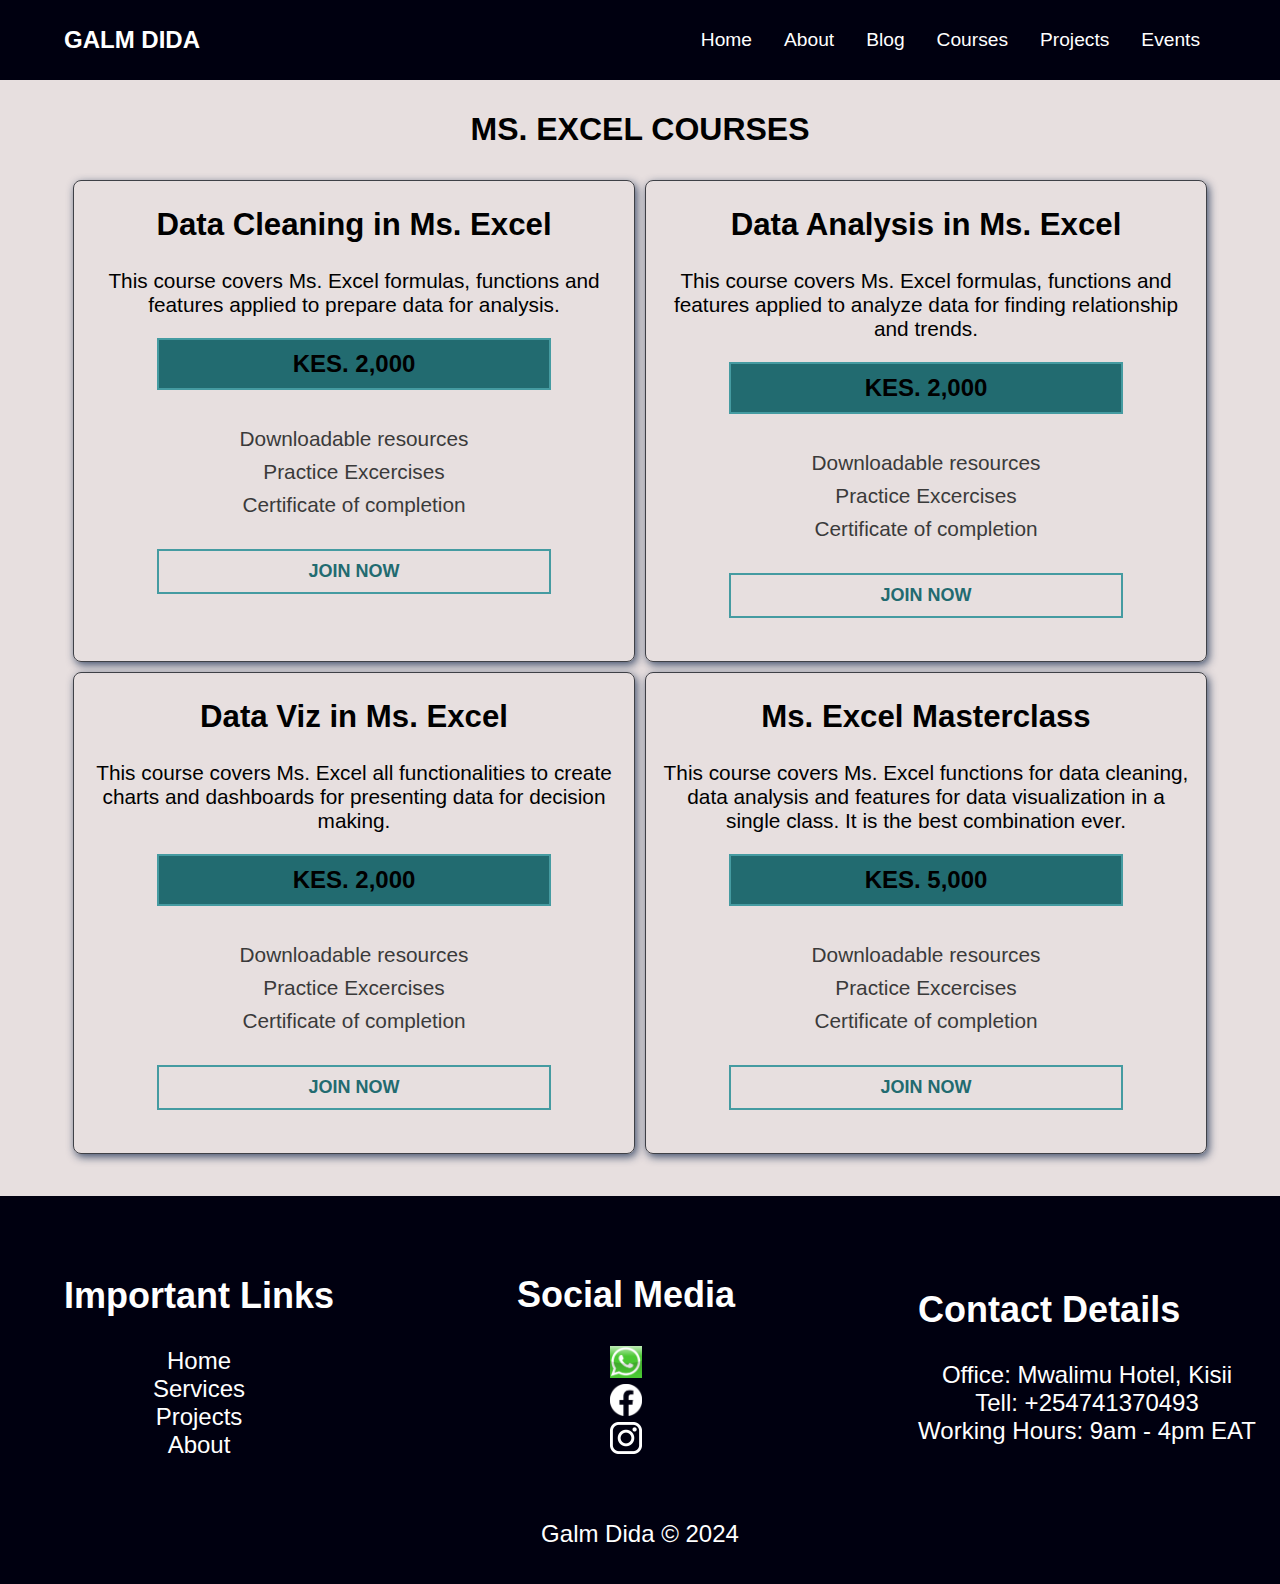
<file: courses.html>
<!DOCTYPE html>
<html lang="en">

<head>
    <meta charset="UTF-8">
    <meta name="viewport" content="width=device-width, initial-scale=1.0">
    <title>Galm Dida</title>
    <link rel="stylesheet" href="shared.css">
    <!-- <link rel="stylesheet" href="style.css"> -->
    <link rel="stylesheet" href="courses.css">
</head>

<body>
    <header id="main-header">
        <a href="index.html" id="logo">Galm Dida</a>
        <nav>
            <ul>
                <li>
                    <a href="index.html">Home</a>
                </li>
                <li>
                    <a href="about.html">About</a>
                </li>
                <li>
                    <a href="blog.html">Blog</a>
                </li>
                <li>
                    <a href="courses.html">Courses</a>
                </li>
                <li>
                    <a href="projects.html">Projects</a>
                </li>
                <li>
                    <a href="events.html">Events</a>
                </li>
            </ul>
        </nav>
        <a href="#side-drawer" class="menu-btn">
            <span></span>
            <span></span>
            <span></span>
        </a>
    </header>


    <aside id="side-drawer">
        <header>
            <a href="#" class="menu-btn">
                <span></span>
                <span></span>
                <span></span>
            </a>
        </header>
        <nav>
            <ul>
                <li>
                    <a href="index.html">Home</a>
                </li>
                <li>
                    <a href="about.html">About</a>
                </li>
                <li>
                    <a href="blog.html">Blog</a>
                </li>
                <li>
                    <a href="courses.html">Courses</a>
                </li>
                <li>
                    <a href="projects.html">Projects</a>
                </li>
                <li>
                    <a href="events.html">Events</a>
                </li>
            </ul>
        </nav>
    </aside>


    <main>
        <h1>
            MS. EXCEL COURSES
        </h1>

        <section id="highlight">
            <ul>
                <li class="highlight">
                    <div class="card-container">
                        <h2>
                            Data Cleaning in Ms. Excel
                        </h2>
                        <p class="course-info">
                            This course covers Ms. Excel formulas, functions and features applied to prepare data for
                            analysis.
                        </p>
                        <p class="price-info">
                            Kes. 2,000
                        </p>
                        <div class="sub-details">
                            <div class="sub-features">
                                <div class="icon">
                                    <svg class="w-6 h-6" fill="none" stroke="currentColor" viewBox="0 0 24 24"
                                        xmlns="http://www.w3.org/2000/svg">
                                        <path stroke-linecap="round" stroke-linejoin="round" stroke-width="2"
                                            d="M9 12l2 2 4-4m6 2a9 9 0 11-18 0 9 9 0 0118 0z"></path>
                                    </svg>
                                </div>
                                <p class="sub-feature-text">Downloadable resources</p>
                            </div>
                        </div>

                        <div class="sub-details">
                            <div class="sub-features">
                                <div class="icon">
                                    <svg class="w-6 h-6" fill="none" stroke="currentColor" viewBox="0 0 24 24"
                                        xmlns="http://www.w3.org/2000/svg">
                                        <path stroke-linecap="round" stroke-linejoin="round" stroke-width="2"
                                            d="M9 12l2 2 4-4m6 2a9 9 0 11-18 0 9 9 0 0118 0z"></path>
                                    </svg>
                                </div>
                                <p class="sub-feature-text">Practice Excercises</p>
                            </div>
                        </div>

                        <div class="sub-details">
                            <div class="sub-features">
                                <div class="icon">
                                    <svg class="w-6 h-6" fill="none" stroke="currentColor" viewBox="0 0 24 24"
                                        xmlns="http://www.w3.org/2000/svg">
                                        <path stroke-linecap="round" stroke-linejoin="round" stroke-width="2"
                                            d="M9 12l2 2 4-4m6 2a9 9 0 11-18 0 9 9 0 0118 0z"></path>
                                    </svg>
                                </div>
                                <p class="sub-feature-text">Certificate of completion</p>
                            </div>
                        </div>

                        <div class="button-container">
                            <a class="button" href="">Join now</a>
                        </div>

                    </div>
                </li>

                <li class="highlight">
                    <div class="card-container">
                        <h2>
                            Data Analysis in Ms. Excel
                        </h2>
                        <p class="course-info">
                            This course covers Ms. Excel formulas, functions and features applied to analyze data for
                            finding relationship and trends.
                        </p>
                        <p class="price-info">
                            Kes. 2,000
                        </p>
                        <div class="sub-details">
                            <div class="sub-features">
                                <div class="icon">
                                    <svg class="w-6 h-6" fill="none" stroke="currentColor" viewBox="0 0 24 24"
                                        xmlns="http://www.w3.org/2000/svg">
                                        <path stroke-linecap="round" stroke-linejoin="round" stroke-width="2"
                                            d="M9 12l2 2 4-4m6 2a9 9 0 11-18 0 9 9 0 0118 0z"></path>
                                    </svg>
                                </div>
                                <p class="sub-feature-text">Downloadable resources</p>
                            </div>
                        </div>

                        <div class="sub-details">
                            <div class="sub-features">
                                <div class="icon">
                                    <svg class="w-6 h-6" fill="none" stroke="currentColor" viewBox="0 0 24 24"
                                        xmlns="http://www.w3.org/2000/svg">
                                        <path stroke-linecap="round" stroke-linejoin="round" stroke-width="2"
                                            d="M9 12l2 2 4-4m6 2a9 9 0 11-18 0 9 9 0 0118 0z"></path>
                                    </svg>
                                </div>
                                <p class="sub-feature-text">Practice Excercises</p>
                            </div>
                        </div>

                        <div class="sub-details">
                            <div class="sub-features">
                                <div class="icon">
                                    <svg class="w-6 h-6" fill="none" stroke="currentColor" viewBox="0 0 24 24"
                                        xmlns="http://www.w3.org/2000/svg">
                                        <path stroke-linecap="round" stroke-linejoin="round" stroke-width="2"
                                            d="M9 12l2 2 4-4m6 2a9 9 0 11-18 0 9 9 0 0118 0z"></path>
                                    </svg>
                                </div>
                                <p class="sub-feature-text">Certificate of completion</p>
                            </div>
                        </div>

                        <div class="button-container">
                            <a class="button" href="">Join now</a>
                        </div>

                    </div>
                </li>

                <li class="highlight">
                    <div class="card-container">
                        <h2>
                            Data Viz in Ms. Excel
                        </h2>
                        <p class="course-info">
                            This course covers Ms. Excel all functionalities to create charts and dashboards for presenting data for decision making.
                        </p>
                        <p class="price-info">
                            Kes. 2,000
                        </p>
                        <div class="sub-details">
                            <div class="sub-features">
                                <div class="icon">
                                    <svg class="w-6 h-6" fill="none" stroke="currentColor" viewBox="0 0 24 24"
                                        xmlns="http://www.w3.org/2000/svg">
                                        <path stroke-linecap="round" stroke-linejoin="round" stroke-width="2"
                                            d="M9 12l2 2 4-4m6 2a9 9 0 11-18 0 9 9 0 0118 0z"></path>
                                    </svg>
                                </div>
                                <p class="sub-feature-text">Downloadable resources</p>
                            </div>
                        </div>

                        <div class="sub-details">
                            <div class="sub-features">
                                <div class="icon">
                                    <svg class="w-6 h-6" fill="none" stroke="currentColor" viewBox="0 0 24 24"
                                        xmlns="http://www.w3.org/2000/svg">
                                        <path stroke-linecap="round" stroke-linejoin="round" stroke-width="2"
                                            d="M9 12l2 2 4-4m6 2a9 9 0 11-18 0 9 9 0 0118 0z"></path>
                                    </svg>
                                </div>
                                <p class="sub-feature-text">Practice Excercises</p>
                            </div>
                        </div>

                        <div class="sub-details">
                            <div class="sub-features">
                                <div class="icon">
                                    <svg class="w-6 h-6" fill="none" stroke="currentColor" viewBox="0 0 24 24"
                                        xmlns="http://www.w3.org/2000/svg">
                                        <path stroke-linecap="round" stroke-linejoin="round" stroke-width="2"
                                            d="M9 12l2 2 4-4m6 2a9 9 0 11-18 0 9 9 0 0118 0z"></path>
                                    </svg>
                                </div>
                                <p class="sub-feature-text">Certificate of completion</p>
                            </div>
                        </div>

                        <div class="button-container">
                            <a class="button" href="">Join now</a>
                        </div>

                    </div>
                </li>

                <li class="highlight">
                    <div class="card-container">
                        <h2>
                            Ms. Excel Masterclass
                        </h2>
                        <p class="course-info">
                            This course covers Ms. Excel functions for data cleaning, data analysis and features for data visualization in a single class. It is the best combination ever.
                        </p>
                        <p class="price-info">
                            Kes. 5,000
                        </p>
                        <div class="sub-details">
                            <div class="sub-features">
                                <div class="icon">
                                    <svg class="w-6 h-6" fill="none" stroke="currentColor" viewBox="0 0 24 24"
                                        xmlns="http://www.w3.org/2000/svg">
                                        <path stroke-linecap="round" stroke-linejoin="round" stroke-width="2"
                                            d="M9 12l2 2 4-4m6 2a9 9 0 11-18 0 9 9 0 0118 0z"></path>
                                    </svg>
                                </div>
                                <p class="sub-feature-text">Downloadable resources</p>
                            </div>
                        </div>

                        <div class="sub-details">
                            <div class="sub-features">
                                <div class="icon">
                                    <svg class="w-6 h-6" fill="none" stroke="currentColor" viewBox="0 0 24 24"
                                        xmlns="http://www.w3.org/2000/svg">
                                        <path stroke-linecap="round" stroke-linejoin="round" stroke-width="2"
                                            d="M9 12l2 2 4-4m6 2a9 9 0 11-18 0 9 9 0 0118 0z"></path>
                                    </svg>
                                </div>
                                <p class="sub-feature-text">Practice Excercises</p>
                            </div>
                        </div>

                        <div class="sub-details">
                            <div class="sub-features">
                                <div class="icon">
                                    <svg class="w-6 h-6" fill="none" stroke="currentColor" viewBox="0 0 24 24"
                                        xmlns="http://www.w3.org/2000/svg">
                                        <path stroke-linecap="round" stroke-linejoin="round" stroke-width="2"
                                            d="M9 12l2 2 4-4m6 2a9 9 0 11-18 0 9 9 0 0118 0z"></path>
                                    </svg>
                                </div>
                                <p class="sub-feature-text">Certificate of completion</p>
                            </div>
                        </div>

                        <div class="button-container">
                            <a class="button" href="">Join now</a>
                        </div>

                    </div>
                </li>
            </ul>


    </main>

    <footer>
        <div id="footer-content">
            <ul id="footer">
                <h2>Important Links</h2>
                <li class="footer">
                    <a href="/">Home</a>
                </li>
                <li class="footer">
                    <a href="services.html">Services</a>
                </li>
                <li class="footer">
                    <a href="projects.html">Projects</a>
                </li>
                <li class="footer">
                    <a href="services.html">About</a>
                </li>
            </ul>
            <ul>
                <h2>Social Media</h2>
                <li>
                    <a href=""><img src="icons/whatsapp ico.PNG" alt="whatsapp"></a>
                </li>
                <li>
                    <a href=""><img src="icons/facebook.png" alt="facebook"></a>
                </li>
                <li>
                    <a href=""><img src="icons/insta.png" alt="instagram"></a>
                </li>
            </ul>
            <ul>
                <h2>Contact Details</h2>
                <li>
                    Office: Mwalimu Hotel, Kisii
                </li>
                <li>
                    Tell: +254741370493
                </li>
                <li>
                    Working Hours: 9am - 4pm EAT
                </li>
            </ul>
        </div>
        <p>
            Galm Dida &#169; 2024
        </p>
    </footer>
</body>

</html>
</file>
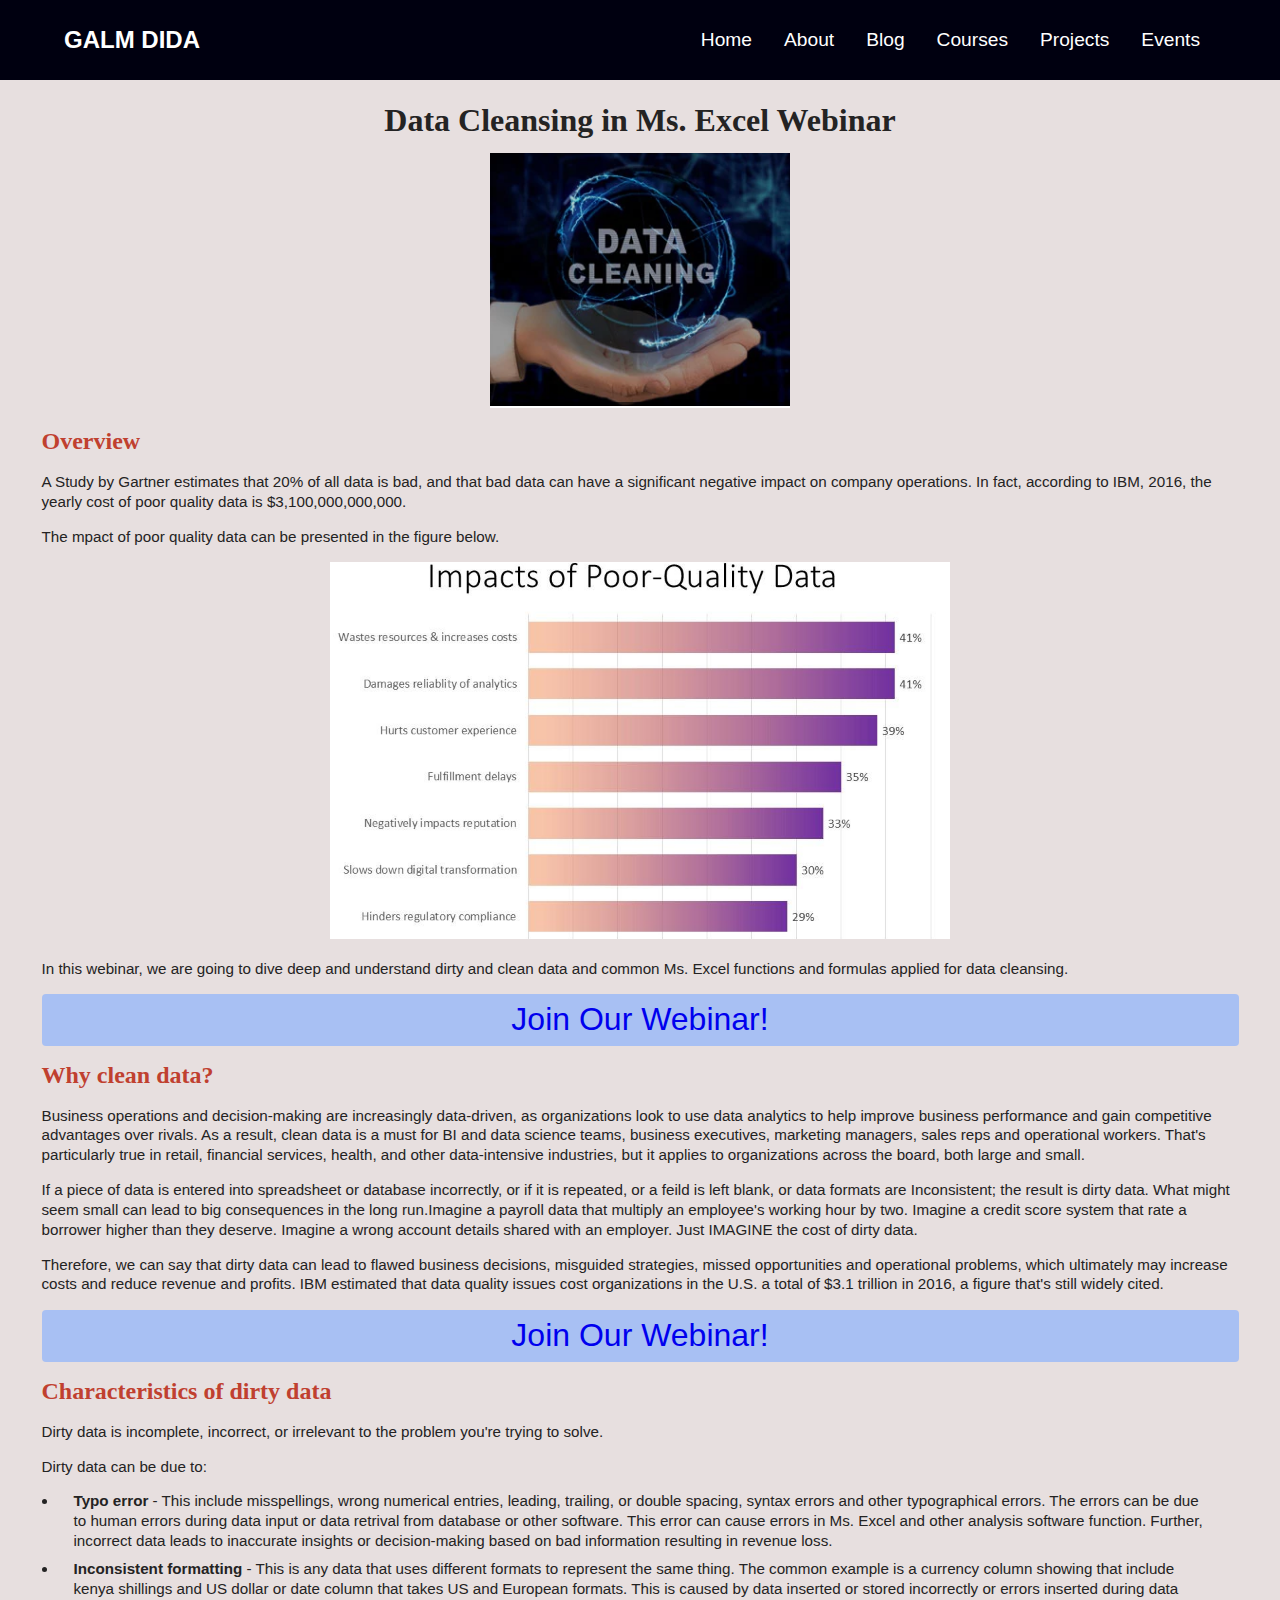
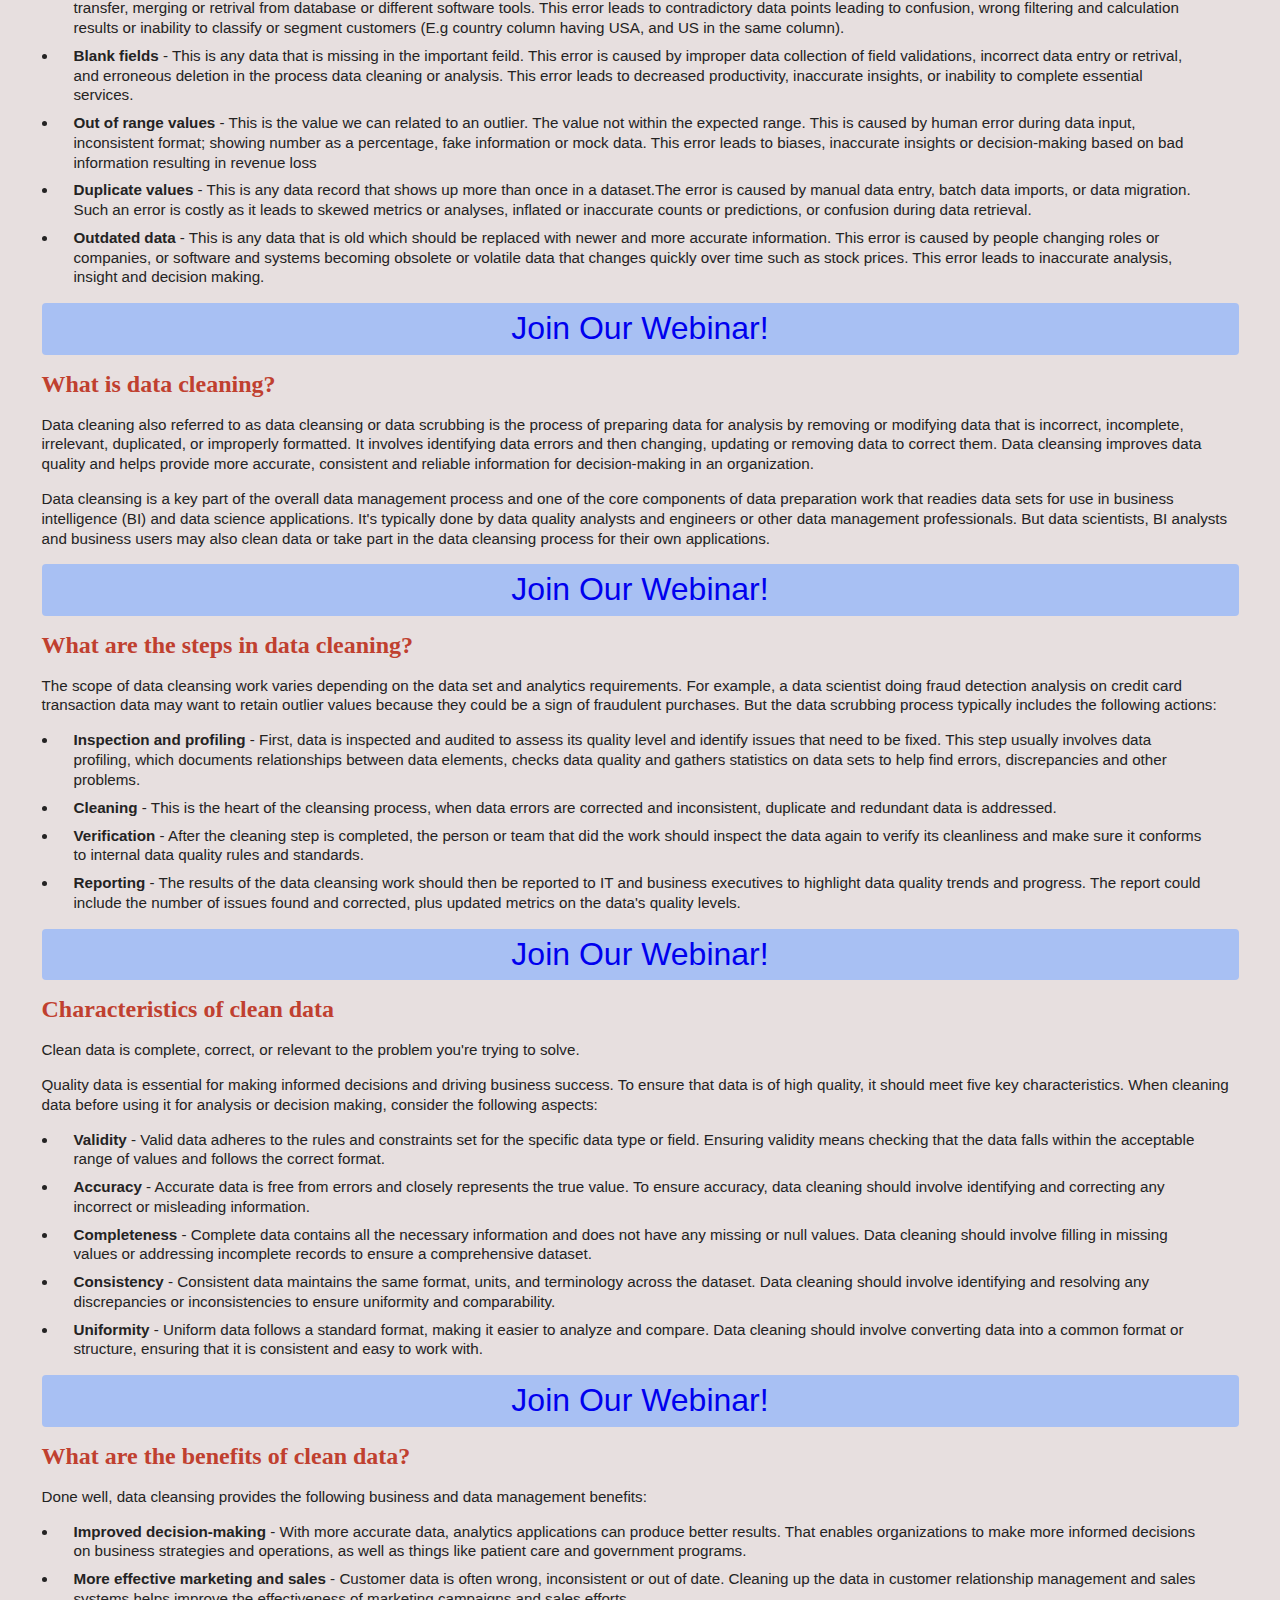
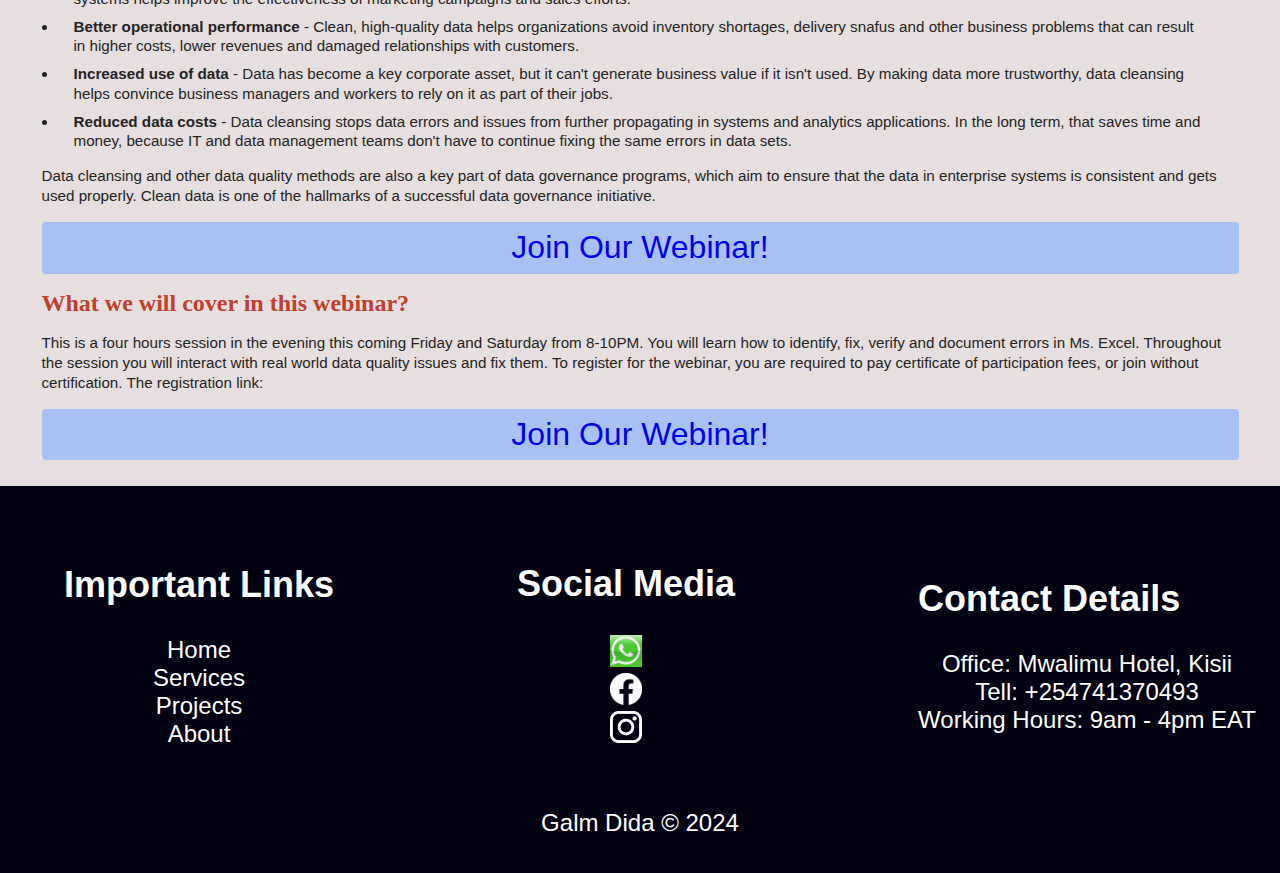
<file: data-prep.html>
<!DOCTYPE html>
<html lang="en">

<head>
    <meta charset="UTF-8">
    <meta name="viewport" content="width=device-width, initial-scale=1.0">
    <title>Galm Dida</title>
    <link rel="stylesheet" href="shared.css">
    <!-- <link rel="stylesheet" href="style.css"> -->
    <link rel="stylesheet" href="courses.css">
    <link rel="stylesheet" href="data-prep.css">
</head>

<body>
    <header id="main-header">
        <a href="index.html" id="logo">Galm Dida</a>
        <nav>
            <ul>
                <li>
                    <a href="/index.html">Home</a>
                </li>
                <li>
                    <a href="/about.html">About</a>
                </li>
                <li>
                    <a href="/blog.html">Blog</a>
                </li>
                <li>
                    <a href="/courses.html">Courses</a>
                </li>
                <li>
                    <a href="/projects.html">Projects</a>
                </li>
                <li>
                    <a href="/events.html">Events</a>
                </li>
            </ul>
        </nav>
        <a href="#side-drawer" class="menu-btn">
            <span></span>
            <span></span>
            <span></span>
        </a>
    </header>


    <aside id="side-drawer">
        <header>
            <a href="#" class="menu-btn">
                <span></span>
                <span></span>
                <span></span>
            </a>
        </header>
        <nav>
            <ul>
                <li>
                    <a href="/index.html">Home</a>
                </li>
                <li>
                    <a href="/about.html">About</a>
                </li>
                <li>
                    <a href="/blog.html">Blog</a>
                </li>
                <li>
                    <a href="/courses.html">Courses</a>
                </li>
                <li>
                    <a href="/projects.html">Projects</a>
                </li>
                <li>
                    <a href="/events.html">Events</a>
                </li>
            </ul>
        </nav>
    </aside>


    <main>
        <section id="prep">
            <h1>
                Data Cleansing in Ms. Excel Webinar
            </h1>
            <div class="photo">
                <img src="img/data-cleaning-img.PNG" alt="data cleaning image">
            </div>
            <h2>
                Overview
            </h2>
            <p>
                A Study by Gartner estimates that 20% of all data is bad, and that bad data can have a significant negative impact on company operations. In fact, according to IBM, 2016, the yearly cost of poor quality data is $3,100,000,000,000.
            </p>
            
            <p>
                The mpact of poor quality data can be presented in the figure below.
            </p>

            <div class="photo">
                <img src="img/impact-img.PNG" alt="data cleaning image">
            </div>
                
            <p>
                In this webinar, we are going to dive deep and understand dirty and clean data and
                common
                Ms. Excel functions and formulas applied for data cleansing.
            </p>

            <a href="https://forms.gle/Gv29BwPKdcajqfdR6" class="btn">Join Our Webinar!</a>

            <h2>
                Why clean data?
            </h2>
            <p>
                Business operations and decision-making are increasingly data-driven, as organizations look to use data
                analytics to help improve business performance and gain competitive advantages over rivals. As a result,
                clean data is a must for BI and data science teams, business executives, marketing managers, sales reps
                and
                operational workers. That's particularly true in retail, financial services, health, and other
                data-intensive industries, but it applies to organizations across the board, both large and small.
            </p>
            <p>
                If a piece of data is entered into spreadsheet or database incorrectly, or if it is repeated, or a feild
                is
                left blank, or data formats are Inconsistent; the result is dirty data. What might seem small can lead
                to
                big consequences in the long run.Imagine a payroll data that multiply an employee's working hour by two.
                Imagine a credit score system that rate a borrower higher than they deserve. Imagine a wrong account
                details
                shared with an employer. Just IMAGINE the cost of dirty data.
            </p>
            <p>
                Therefore, we can say that dirty data can lead to flawed business decisions, misguided strategies,
                missed
                opportunities and operational problems, which ultimately may increase costs and reduce revenue and
                profits.
                IBM estimated that data quality issues cost organizations in the U.S. a total of $3.1 trillion in 2016,
                a
                figure that's still widely cited.
            </p>

            <a href="https://forms.gle/Gv29BwPKdcajqfdR6" class="btn">Join Our Webinar!</a>

            <h2>
                Characteristics of dirty data
            </h2>
            <p>
                Dirty data is incomplete, incorrect, or irrelevant to the problem you're trying to solve.
            </p>
            <p>
                Dirty data can be due to:
            </p>
            <ul>
                <li>
                    <strong>
                        Typo error
                    </strong> - This include misspellings, wrong numerical entries, leading, trailing, or double
                    spacing,
                    syntax errors and other typographical errors. The errors can be due to human errors during data
                    input or
                    data retrival from database or other software. This error can cause errors in Ms. Excel and other
                    analysis software function. Further, incorrect data leads to inaccurate insights or decision-making
                    based on bad information resulting in revenue loss.
                </li>
                <li>
                    <strong>
                        Inconsistent formatting
                    </strong> - This is any data that uses different formats to represent the same thing. The common
                    example
                    is a currency column showing that include kenya shillings and US dollar or date column that takes US
                    and
                    European formats. This is caused by data inserted or stored incorrectly or errors inserted during
                    data
                    transfer, merging or retrival from database or different software tools. This error leads to
                    contradictory data points leading to confusion, wrong filtering and calculation results or inability
                    to
                    classify or segment customers (E.g country column having USA, and US in the same column).
                </li>
                <li>
                    <strong>
                        Blank fields
                    </strong> - This is any data that is missing in the important feild. This error is caused by
                    improper
                    data collection of field validations, incorrect data entry or retrival, and erroneous deletion in
                    the
                    process data cleaning or analysis. This error leads to decreased productivity, inaccurate insights,
                    or
                    inability to complete essential services.
                </li>
                <li>
                    <strong>
                        Out of range values
                    </strong> - This is the value we can related to an outlier. The value not within the expected range.
                    This is caused by human error during data input, inconsistent format; showing number as a
                    percentage,
                    fake information or mock data. This error leads to biases, inaccurate insights or decision-making
                    based
                    on bad information resulting in revenue loss
                </li>
                <li>
                    <strong>
                        Duplicate values
                    </strong> - This is any data record that shows up more than once in a dataset.The error is caused by
                    manual data entry, batch data imports, or data migration. Such an error is costly as it leads to
                    skewed
                    metrics or analyses, inflated or inaccurate counts or predictions, or confusion during data
                    retrieval.
                </li>
                <li>
                    <strong>
                        Outdated data
                    </strong> - This is any data that is old which should be replaced with newer and more accurate
                    information. This error is caused by people changing roles or companies, or software and systems
                    becoming obsolete or volatile data that changes quickly over time such as stock prices. This error
                    leads
                    to inaccurate analysis, insight and decision making.
                </li>
            </ul>

            <a href="https://forms.gle/Gv29BwPKdcajqfdR6" class="btn">Join Our Webinar!</a>

            <h2>
                What is data cleaning?
            </h2>

            <p>
                Data cleaning also referred to as data cleansing or data scrubbing is the process of preparing data for
                analysis by removing or modifying data that is incorrect, incomplete, irrelevant, duplicated, or
                improperly
                formatted. It involves identifying data errors and then changing, updating or removing data to correct
                them.
                Data cleansing improves data quality and helps provide more accurate, consistent and reliable
                information
                for decision-making in an organization.
            </p>

            <p>
                Data cleansing is a key part of the overall data management process and one of the core components of
                data
                preparation work that readies data sets for use in business intelligence (BI) and data science
                applications.
                It's typically done by data quality analysts and engineers or other data management professionals. But
                data
                scientists, BI analysts and business users may also clean data or take part in the data cleansing
                process
                for their own applications.
            </p>

            <a href="https://forms.gle/Gv29BwPKdcajqfdR6" class="btn">Join Our Webinar!</a>

            <h2>
                What are the steps in data cleaning?
            </h2>
            <p>
                The scope of data cleansing work varies depending on the data set and analytics requirements. For
                example, a
                data scientist doing fraud detection analysis on credit card transaction data may want to retain outlier
                values because they could be a sign of fraudulent purchases. But the data scrubbing process typically
                includes the following actions:
            </p>
            <ul>
                <li>
                    <strong>
                        Inspection and profiling
                    </strong> - First, data is inspected and audited to assess its quality level and identify issues
                    that
                    need to be fixed. This step usually involves data profiling, which documents relationships between
                    data
                    elements, checks data quality and gathers statistics on data sets to help find errors, discrepancies
                    and
                    other problems.
                </li>
                <li>
                    <strong>
                        Cleaning
                    </strong> - This is the heart of the cleansing process, when data errors are corrected and
                    inconsistent,
                    duplicate and redundant data is addressed.
                </li>
                <li>
                    <strong>
                        Verification
                    </strong> - After the cleaning step is completed, the person or team that did the work should
                    inspect
                    the data again to verify its cleanliness and make sure it conforms to internal data quality rules
                    and
                    standards.
                </li>
                <li>
                    <strong>
                        Reporting
                    </strong> - The results of the data cleansing work should then be reported to IT and business
                    executives
                    to highlight data quality trends and progress. The report could include the number of issues found
                    and
                    corrected, plus updated metrics on the data's quality levels.
                </li>
            </ul>

            <a href="https://forms.gle/Gv29BwPKdcajqfdR6" class="btn">Join Our Webinar!</a>

            <h2>
                Characteristics of clean data
            </h2>
            <p>
                Clean data is complete, correct, or relevant to the problem you're trying to solve.
            </p>
            <p>
                Quality data is essential for making informed decisions and driving business success. To ensure that
                data is
                of high quality, it should meet five key characteristics. When cleaning data before using it for
                analysis or
                decision making, consider the following aspects:
            </p>
            <ul>
                <li>
                    <strong>
                        Validity
                    </strong> - Valid data adheres to the rules and constraints set for the specific data type or field.
                    Ensuring validity means checking that the data falls within the acceptable range of values and
                    follows
                    the correct format.
                </li>
                <li>
                    <strong>
                        Accuracy
                    </strong> - Accurate data is free from errors and closely represents the true value. To ensure
                    accuracy,
                    data cleaning should involve identifying and correcting any incorrect or misleading information.
                </li>
                <li>
                    <strong>
                        Completeness
                    </strong> - Complete data contains all the necessary information and does not have any missing or
                    null
                    values. Data cleaning should involve filling in missing values or addressing incomplete records to
                    ensure a comprehensive dataset.
                </li>
                <li>
                    <strong>
                        Consistency
                    </strong> - Consistent data maintains the same format, units, and terminology across the dataset.
                    Data
                    cleaning should involve identifying and resolving any discrepancies or inconsistencies to ensure
                    uniformity and comparability.
                </li>
                <li>
                    <strong>
                        Uniformity
                    </strong> - Uniform data follows a standard format, making it easier to analyze and compare. Data
                    cleaning should involve converting data into a common format or structure, ensuring that it is
                    consistent and easy to work with.
                </li>
            </ul>

            <a href="https://forms.gle/Gv29BwPKdcajqfdR6" class="btn">Join Our Webinar!</a>

            <h2>
                What are the benefits of clean data?
            </h2>
            <p>
                Done well, data cleansing provides the following business and data management benefits:
            </p>
            <ul>
                <li>
                    <strong>
                        Improved decision-making
                    </strong> - With more accurate data, analytics applications can produce better results. That enables
                    organizations to make more informed decisions on business strategies and operations, as well as
                    things
                    like patient care and government programs.
                </li>
                <li>
                    <strong>
                        More effective marketing and sales
                    </strong> - Customer data is often wrong, inconsistent or out of date. Cleaning up the data in
                    customer
                    relationship management and sales systems helps improve the effectiveness of marketing campaigns and
                    sales efforts.
                </li>
                <li>
                    <strong>
                        Better operational performance
                    </strong> - Clean, high-quality data helps organizations avoid inventory shortages, delivery snafus
                    and
                    other business problems that can result in higher costs, lower revenues and damaged relationships
                    with
                    customers.
                </li>
                <li>
                    <strong>
                        Increased use of data
                    </strong> - Data has become a key corporate asset, but it can't generate business value if it isn't
                    used. By making data more trustworthy, data cleansing helps convince business managers and workers
                    to
                    rely on it as part of their jobs.
                </li>
                <li>
                    <strong>
                        Reduced data costs
                    </strong> - Data cleansing stops data errors and issues from further propagating in systems and
                    analytics applications. In the long term, that saves time and money, because IT and data management
                    teams don't have to continue fixing the same errors in data sets.
                </li>
            </ul>
            <p>
                Data cleansing and other data quality methods are also a key part of data governance programs, which aim
                to
                ensure that the data in enterprise systems is consistent and gets used properly. Clean data is one of
                the
                hallmarks of a successful data governance initiative.
            </p>

            <a href="https://forms.gle/Gv29BwPKdcajqfdR6" class="btn">Join Our Webinar!</a>

            <h2>
                What we will cover in this webinar?
            </h2>
            <p>
                This is a four hours session in the evening this coming Friday and Saturday from 8-10PM. You will learn
                how to identify, fix, verify and document errors in Ms. Excel. Throughout the session you will interact
                with real world data quality issues and fix them. To register for the webinar, you are required to pay
                certificate of participation fees, or join without certification. The registration link: 
                
                <a href="https://forms.gle/Gv29BwPKdcajqfdR6" class="btn">Join Our Webinar!</a>

            </p>
        </section>
    </main>

    <footer>
        <div id="footer-content">
            <ul id="footer">
                <h2>Important Links</h2>
                <li class="footer">
                    <a href="/">Home</a>
                </li>
                <li class="footer">
                    <a href="services.html">Services</a>
                </li>
                <li class="footer">
                    <a href="projects.html">Projects</a>
                </li>
                <li class="footer">
                    <a href="services.html">About</a>
                </li>
            </ul>
            <ul>
                <h2>Social Media</h2>
                <li>
                    <a href=""><img src="icons/whatsapp ico.PNG" alt="whatsapp"></a>
                </li>
                <li>
                    <a href=""><img src="icons/facebook.png" alt="facebook"></a>
                </li>
                <li>
                    <a href=""><img src="icons/insta.png" alt="instagram"></a>
                </li>
            </ul>
            <ul>
                <h2>Contact Details</h2>
                <li>
                    Office: Mwalimu Hotel, Kisii
                </li>
                <li>
                    Tell: +254741370493
                </li>
                <li>
                    Working Hours: 9am - 4pm EAT
                </li>
            </ul>
        </div>
        <p>
            Galm Dida &#169; 2024
        </p>
    </footer>
</body>

</html>
</file>
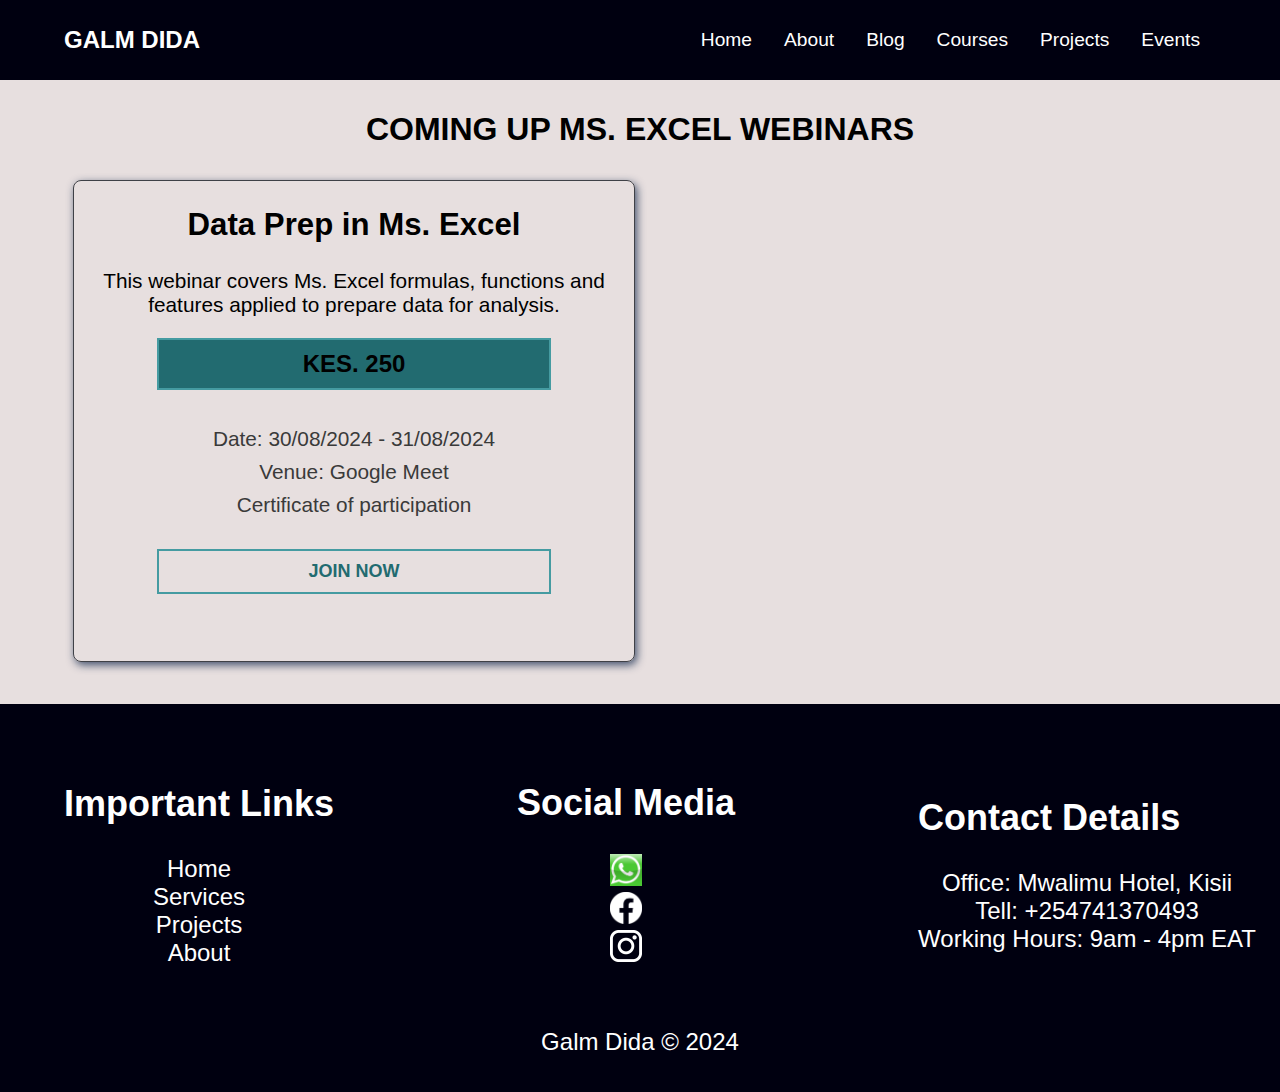
<file: events.html>
<!DOCTYPE html>
<html lang="en">

<head>
    <meta charset="UTF-8">
    <meta name="viewport" content="width=device-width, initial-scale=1.0">
    <title>Galm Dida</title>
    <link rel="stylesheet" href="shared.css">
    <!-- <link rel="stylesheet" href="style.css"> -->
    <link rel="stylesheet" href="courses.css">
</head>

<body>
    <header id="main-header">
        <a href="index.html" id="logo">Galm Dida</a>
        <nav>
            <ul>
                <li>
                    <a href="index.html">Home</a>
                </li>
                <li>
                    <a href="about.html">About</a>
                </li>
                <li>
                    <a href="blog.html">Blog</a>
                </li>
                <li>
                    <a href="courses.html">Courses</a>
                </li>
                <li>
                    <a href="projects.html">Projects</a>
                </li>
                <li>
                    <a href="events.html">Events</a>
                </li>
            </ul>
        </nav>
        <a href="#side-drawer" class="menu-btn">
            <span></span>
            <span></span>
            <span></span>
        </a>
    </header>


    <aside id="side-drawer">
        <header>
            <a href="#" class="menu-btn">
                <span></span>
                <span></span>
                <span></span>
            </a>
        </header>
        <nav>
            <ul>
                <li>
                    <a href="index.html">Home</a>
                </li>
                <li>
                    <a href="about.html">About</a>
                </li>
                <li>
                    <a href="blog.html">Blog</a>
                </li>
                <li>
                    <a href="courses.html">Courses</a>
                </li>
                <li>
                    <a href="projects.html">Projects</a>
                </li>
                <li>
                    <a href="events.html">Events</a>
                </li>
            </ul>
        </nav>
    </aside>


    <main>
        <h1>
            COMING UP MS. EXCEL WEBINARS
        </h1>

        <section id="highlight">
            <ul>
                <li class="highlight">
                    <div class="card-container">
                        <h2>
                            Data Prep in Ms. Excel
                        </h2>
                        <p class="course-info">
                            This webinar covers Ms. Excel formulas, functions and features applied to prepare data for
                            analysis.
                        </p>
                        <p class="price-info">
                            Kes. 250
                        </p>
                        <div class="sub-details">
                            <div class="sub-features">
                                <div class="icon">
                                    <svg class="w-6 h-6" fill="none" stroke="currentColor" viewBox="0 0 24 24"
                                        xmlns="http://www.w3.org/2000/svg">
                                        <path stroke-linecap="round" stroke-linejoin="round" stroke-width="2"
                                            d="M9 12l2 2 4-4m6 2a9 9 0 11-18 0 9 9 0 0118 0z"></path>
                                    </svg>
                                </div>
                                <p class="sub-feature-text">Date: 30/08/2024 - 31/08/2024</p>
                            </div>
                        </div>

                        <div class="sub-details">
                            <div class="sub-features">
                                <div class="icon">
                                    <svg class="w-6 h-6" fill="none" stroke="currentColor" viewBox="0 0 24 24"
                                        xmlns="http://www.w3.org/2000/svg">
                                        <path stroke-linecap="round" stroke-linejoin="round" stroke-width="2"
                                            d="M9 12l2 2 4-4m6 2a9 9 0 11-18 0 9 9 0 0118 0z"></path>
                                    </svg>
                                </div>
                                <p class="sub-feature-text">Venue: Google Meet</p>
                            </div>
                        </div>

                        <div class="sub-details">
                            <div class="sub-features">
                                <div class="icon">
                                    <svg class="w-6 h-6" fill="none" stroke="currentColor" viewBox="0 0 24 24"
                                        xmlns="http://www.w3.org/2000/svg">
                                        <path stroke-linecap="round" stroke-linejoin="round" stroke-width="2"
                                            d="M9 12l2 2 4-4m6 2a9 9 0 11-18 0 9 9 0 0118 0z"></path>
                                    </svg>
                                </div>
                                <p class="sub-feature-text">Certificate of participation</p>
                            </div>
                        </div>

                        <div class="button-container">
                            <a class="button" href="data-prep.html">Join now</a>
                        </div>

                    </div>
                </li>

    </main>

    <footer>
        <div id="footer-content">
            <ul id="footer">
                <h2>Important Links</h2>
                <li class="footer">
                    <a href="/">Home</a>
                </li>
                <li class="footer">
                    <a href="services.html">Services</a>
                </li>
                <li class="footer">
                    <a href="projects.html">Projects</a>
                </li>
                <li class="footer">
                    <a href="services.html">About</a>
                </li>
            </ul>
            <ul>
                <h2>Social Media</h2>
                <li>
                    <a href=""><img src="icons/whatsapp ico.PNG" alt="whatsapp"></a>
                </li>
                <li>
                    <a href=""><img src="icons/facebook.png" alt="facebook"></a>
                </li>
                <li>
                    <a href=""><img src="icons/insta.png" alt="instagram"></a>
                </li>
            </ul>
            <ul>
                <h2>Contact Details</h2>
                <li>
                    Office: Mwalimu Hotel, Kisii
                </li>
                <li>
                    Tell: +254741370493
                </li>
                <li>
                    Working Hours: 9am - 4pm EAT
                </li>
            </ul>
        </div>
        <p>
            Galm Dida &#169; 2024
        </p>
    </footer>
</body>

</html>
</file>
<file: shared.css>
/* Body - font-family, margin, and background color */
body{
    font-family: "Open Sans", sans-serif;
    margin: 0;
    background-color: rgb(236, 236, 236);
}

/* Remove text decorations (underline) from all links */
a {
    text-decoration: none;
}

/* Header */
/* Give it height */
/* Make header a flex container */
/* Add space between logo and tabs */
/* Make logo and list to align properly */
/* Create background color for header */
/* Some padding on left-right */

/* Making it responsive */
/* Make the height 5% of what the user has set as html font size */
/* Since padding is the width, use %ge */
#main-header{
    height: 5rem;
    display: flex;
    justify-content: space-between;
    align-items: center;
    background-color: #000010;
    padding: 0 5%;
}

/* Styling logo */
/* Upper case */
/* Font size 24px */
/* font weight bold */
/* color to orange */

/* Making it responsive */
/* Since the browser default is 16px our 24px is like 1.5rem */
#logo {
    text-transform: uppercase;
    font-size: 1.5rem;
    font-weight: bold;
    color: white;
}

/* Dealing with tabs */
/* Remove the dots */
/* Display flex */
/* Make sure there is no margin or padding on parent of li (ul) */
#main-header ul{
    list-style: none;
    display: flex;
    margin: 0;
    padding: 0;
}

/* Create spaces between list */
/* Margin 0 top bottom and 16 left right */

/* making it responsive */
/* it is like the same as browser default so, 16px is 1rem */
#main-header li{
    margin: 0 1rem;
}

/* I want achor tag in header, specifically the ones in nav */
/* Change the color */
/* Chnage font size to 20px */

/* Make it responsive */
/* 20px is like 1.25rem */
#main-header nav a{
    color:white;
    font-size: 1.2rem;
}

/* Add hover effects to the links */
#main-header nav a:hover{
    color: #ffc100;
}


footer{
    background-color: #000010;
    color: white;
    font-size: 1.5rem;
    padding: 12px;
}
#footer-content{
    display: flex;
    justify-content: space-between;
    align-items: center;
    padding: 12px;
}

footer a{
    text-decoration: none;
    color: white;
}

footer a:hover{
    color: #e97528;
}

footer li{
    list-style: none;
    text-align: center;
}

footer p{
    text-align: center;
}

footer img{
    height: 2rem;
    width: 2rem;
}


/* Hambager */
.menu-btn{
    height: 3rem;
    width: 3rem;
    display: flex;
    flex-direction: column;
    justify-content: space-around;
}

.menu-btn span{
    width: 100%;
    height: 3px;
    background-color: white;
}


/* Styling side-drawer */
/* Covers everything thus Width of 100% and height of 100% */
/* Remove position out of document flow with fixed */

/* Add side-drawer Id to the button for mobile view */
#side-drawer {
    width: 100%;
    height: 100%;
    background-color: #000010;
    position: fixed;
    top: 0;
    left: 0;
    display: none;
}

/* Add target select, it is active only if the target is selected */
#side-drawer:target{
    display: block;
}

/* Styling the list */
/* Lets achieve center with flex */
/* Remove default margin */
/* Add padding */
#side-drawer ul{
    list-style: none;
    display: flex;
    flex-direction: column;
    align-items: center;
    margin: 0;
    padding: 3rem 1rem;
}

/* Styling achor tags in side drawer */
#side-drawer a{
    color: rgb(253, 239,213);
    font-size: 2rem;
}

/* Styling list to add space between links */
#side-drawer li{
    margin: 1rem 0;
}

/* Style the new hamberger button */
/* Same as main header */
/* Just change the justify content to flex-end */
/* background color is not required */
#side-drawer header{
    height: 5rem;
    display: flex;
    justify-content: flex-end;
    align-items: center;
    padding: 0 5%;
}


/* Modify dropdown */
/* Hide the link that should open and close the topnav on small screens */
.icon {
    display: none;
}

/* Dropdown container - needed to position the dropdown content */
.dropdown {
    float: left;
    overflow: hidden;
}

/* Style the dropdown button to fit inside the topnav */
.dropdown .dropbtn {
    font-size: 1.2rem;
    border: none;
    outline: none;
    color: white;
    padding: 0 0.1rem;
    background-color: inherit;
    font-family: inherit;
    margin: 0;
}

/* Style the dropdown content (hidden by default) */
.dropdown-content {
    display: none;
    position: absolute;
    background-color: #f9f9f9;
    min-width: 160px;
    box-shadow: 0px 8px 16px 0px rgba(0,0,0,0.2);
    z-index: 1;
}

/* Style the links inside the dropdown */
#main-header nav .dropdown-content a{
    float: none;
    color: black;
    padding: 0.5rem 1rem;
    text-decoration: none;
    display: block;
    text-align: left;
}

/* Add a grey background to dropdown links on hover */
.dropdown-content a:hover {
    background-color: #ddd;
    color: black;
}
  
/* Show the dropdown menu when the user moves the mouse over the dropdown button */
.dropdown:hover .dropdown-content {
    display: block;
}
  
/* Creating arrows */
.arrow {
    border: solid white;
    border-width: 0 3px 3px 0;
    display: inline-block;
    padding: 3px;
    margin-left: 0.2rem;
}

.down {
    transform: rotate(45deg);
    -webkit-transform: rotate(45deg);
}

/* Styling button in side drawer */
#side-drawer nav .dropbtn{
    color: rgb(253, 239,213);
    font-size: 2rem;
}

/* Style arrow in side drawer */
#side-drawer nav .dropbtn .arrow{
    border: solid rgb(253, 239,213);
    border-width: 0 3px 3px 0;
    display: inline-block;
    padding: 3px;
    margin-left: 0.2rem;
}

/* Style the links inside the dropdown in side drawer */
#side-drawer nav .dropdown-content a{
    float: none;
    color: black;
    padding: 0.5rem 1rem;
    text-decoration: none;
    display: block;
    text-align: left;
}

@media screen and (max-width: 600px) {
    .dropdown-content {
      position: relative;
    }
    .dropdown, .dropbtn {
      width: 100%;
      display: block;
    }
  }


/* *************************Footer for mobile device */
@media(max-width: 480px){

    #footer-content{
        flex-direction: column;
    }
}


/* Media query for responsive website */
/* Hide Nav list items */
/* For mobile view, set the h1 font size 1.5rem */
/* Make only one column */
@media (max-width: 768px){
    #main-header nav{
        display: none;
    }

    .menu-btn{
        display: flex;
    }
    
    main h1{
        font-size: 1.5rem;
    }
    #latest-products ul{
        grid-template-columns: 100%;
    }
}

@media (min-width: 769px){

    .menu-btn{
        display: none;
    }
}
</file>
<file: style.css>
#jumbo{
    height: 30rem;
    background-image: url("img/hollic-1075.jpg");
    background-repeat: no-repeat;
    background-position: center;
    background-size: cover;
    padding: 10px;
}

#jumbo-content{
    width: 50rem;
    background-color: rgba(50, 40, 40, 0.8);
    box-shadow: 2px 4px 8px rgb(70, 60, 60);
    border-radius: 8px;
    text-align: center;
    padding: 15px 5px;
    margin: 0 auto;
    position: relative;
    top: 12rem;
}

#jumbo-content{
    color: white;
    font-size: 1.5rem;
}

#jumbo-content a{
    text-decoration: none;
    background-color: #ffc100;
    padding: 6px 12px;
    color: #000010;
    font-weight: 600;
    border-radius: 8px;
    box-shadow: 2px 4px 8px black;
}

#jumbo-content a:hover{
    background-color: #000010;
    color: white;
}

/* Styling highlight */
main h2{
    font-size: 2rem;
    color: rgb(35,35,35);
    text-transform: capitalize;
    text-align: center;
}
#highlight h2{
    font-size: 2rem;
    color: rgb(35,35,35);
    text-transform: capitalize;
    text-align: center;
}

#highlight #title1{
    color: white;
    font-size: 2.5rem;
}


/* Adding background color to the section */
#highlight{
    background: linear-gradient(0deg, rgb(82, 170, 214), rgb(10,100,100));
}

/* You can see margin collapsing effect bringing an issue */
#highlight{
    padding: 12px;
}

/* Creating card */
main ul{
    /* width: 80%; */
    margin: 0 auto;
}

main li{
    display: flex;
    background-color: white;
    box-shadow: 2px 2px 2px rgba(0,0,0, 0.3);
    border-radius: 10px;
    overflow: hidden;
}

.service-desc{
    padding: 0px;
}

main li img{
    object-fit: cover;
    width: 18.75rem;
    height: 18.75rem;
}

main li{
    height: 22.75rem;
}

.service-desc p{
    color: rgb(134,134,134);
}

.service-desc{
    display: flex;
    flex-direction: column;
    justify-content: space-between;
    padding: 5px 10px 5px 10px;
}

.service-desc a{
    text-decoration: none;
    color: rgb(28, 119, 119);
}

.service-desc a:hover{
    background-color: rgb(66, 202, 202);
    box-shadow: 2px 2px 2px black;
    border-radius: 6px;
    padding: 5px;
}

.action{
    text-align: right;
    font-size: 1.5rem;
}

main #highlight ul{
    display: grid;
    grid-template-columns: 1fr 1fr;
    gap: 10px 10px;
}

main ul{
    margin: 0 auto 4.5rem auto;
}

main p{
    font-size: 1.5rem;
}

/* About Me */
#About{
    background: linear-gradient(0deg, rgb(82, 170, 214), rgb(10,100,100));
    padding: 12px;
}

#About .title1{
    text-align: center;
    color: white;
    font-size: 2.5rem;
}

main #About li img{
    object-fit: cover;
    width: 18rem;
    height: 27rem;
}

main #About li{
    height: 27rem;
}

.group{
    margin: 0px;
    text-align: center;
}

.group1{
    margin-bottom: 0;
    font-size: 2rem;
    text-align: center;
}

.experience{
    font-style: italic;
    font-weight: 800;
}

/* Blog */
#Blog{
    background: linear-gradient(0deg, rgb(82, 170, 214), rgb(10,100,100));
    padding: 12px;
}

#Blog .title1{
    text-align: center;
    color: white;
    font-size: 2.5rem;
}

main #Blog li{
    height: 18.75rem;
}

main #Blog ul{
    display: grid;
    grid-template-columns: 1fr 1fr;
    gap: 10px 10px;
}

/* Projects */
#Projects{
    background: linear-gradient(0deg, rgb(82, 170, 214), rgb(10,100,100));
    padding: 12px;
}

#Projects .title1{
    text-align: center;
    color: white;
    font-size: 2.5rem;
}

main #Projects li{
    height: 18.75rem;
}

main #Projects ul{
    display: grid;
    grid-template-columns: 1fr 1fr;
    gap: 10px 10px;
}

/* Media query for responsive website */
/* Hide Nav list items */
/* For mobile view, set the h1 font size 1.5rem */
/* Make only one column */
@media (min-width: 769px){
    .menu-btn{
        display: none;
    }
    #side-drawer{
        display: none;
    }
    main #Blog #services .service-desc p{
        font-size: 1.25rem;
    }
}
@media (max-width: 768px){
    #main-header nav{
        display: none;
    }

    .menu-btn{
        display: flex;
    }
    
    main h1{
        font-size: 1.5rem;
    }
    #latest-products ul{
        grid-template-columns: 100%;
    }
}

/* Making responsive */

/****************************** I start with jumbo */
@media(max-width: 768px){
    #jumbo{
        background: linear-gradient(0deg, rgb(82, 170, 214), rgb(10,100,100));
    }
}

@media(max-width: 768px){
    #jumbo{
        background: linear-gradient(0deg, rgb(82, 170, 214), rgb(10,100,100));
    }
}

/****************************** I start with jumbo content */
/* Ipad and tablets */
@media(max-width: 768px){
    #jumbo-content{
        width: 29rem;
        margin-top: 3rem;
    }
}

/* Mobile phones */
@media(max-width: 480px){
    #jumbo-content{
        position: static;
        top: 17rem;
        margin-left: 2rem;
        width: 19rem;
        margin-top: 3rem;
        padding: 5px 0 10px 0;
    }
    #jumbo-content p{
        margin-bottom: 2px;
    }
    #jumbo-content #btn1{
        margin-top: 10px;
    }

}

/* Very small screen */
@media(max-width: 319px){
    #jumbo{
        padding: 2px;
    }
    #jumbo-content{
        width: 14.5rem;
        padding: 0;
    }
    #jumbo-content p{
        margin-top: 0;
        font-size: 1.3rem;
    }
}

/****************************** Next highlight */
/* Small screens and laptops */
@media(max-width: 2000px){
    main #highlight ul{
        padding: 0;
        margin-top: 1.2rem;
        grid-template-columns: 1fr;
     }
 }


/* Ipad and tablets */
@media(max-width: 768px){
   main #highlight ul{
        padding: 0;
        margin-top: 1.2rem;
        grid-template-columns: 1fr;
    }
    main #About ul p{
        font-size: 1rem;
     }
}

/* Mobile phones */
@media(max-width: 480px){
    main li img{
        object-fit: cover;
        width: 100%;
        height: 18.75rem;
    }
    main li{
        flex-direction: column;
        height: 100%;
    }
}


/****************************** Next about */
@media(max-width: 2000px){
    main #About ul p{
        font-size: 1.25rem;
     }
 }

/* Mobile phones */
@media(max-width: 480px){
    main #About li img{
        object-fit: cover;
        width: 100%;
        height: 27rem;
    }
    main #About li{
        height: 100%;
    }
    #services{
        padding: 0;
    }
}

/****************************** Next blog */

/* Mobile phones */
/* Small screens and laptops */
@media(max-width: 2000px){
    main #Blog ul{
        padding: 0;
        margin-top: 1.2rem;
        grid-template-columns: 1fr;
     }
 }

@media(max-width: 480px){
    main #About li img{
        object-fit: cover;
        width: 100%;
        height: 27rem;
    }
    main #Blog li{
        height: 100%;
    }
    main #Blog ul{
        display: grid;
        grid-template-columns: 1fr;
        gap: 10px 10px;
    }
}

/****************************** Next projects */
/* Small screens and laptops */
@media(max-width: 2000px){
    main #Projects ul{
        padding: 0;
        margin-top: 1.2rem;
        grid-template-columns: 1fr;
     }
 }

/* Mobile phones */
@media(max-width: 480px){
    /* main #Projects li img{
        object-fit: cover;
        width: 100%;
        height: 27rem;
    } */
    main #Projects li{
        height: 100%;
    }
    main #Projects ul{
        display: grid;
        grid-template-columns: 1fr;
        gap: 10px 10px;
    }
}

main ol{
    display: block;
    width: 100%;
    height: 3px;
    color: #000010;
}

main ol li{
    height: 100%;
}


/* Form */
#contact{
    margin-bottom: 1rem;
    background: linear-gradient(0deg, rgb(82, 170, 214), rgb(10,100,100));
    padding: 12px;
}

#contact h2{
    text-align: center;
    color: white;
    font-size: 2.5rem;
}

#contact form{
    width: 80%;
    margin: auto;
    background-color: rgb(220, 229, 240);
    padding: 1rem;
    box-shadow: 0 2px 8px rgba(0,0,0,0.2);
    border-radius: 8px;
}

label{
    margin-bottom: 0.5rem;
    display: block; /* for top and bottom margin to work */
    color: rgb(58,58,58);
}

/* Syling input element */
input{
    width: 100%;
    display: block; /* make display block */
    margin-bottom: 0.8rem; /* create space between input and button */
    box-sizing: border-box; /* to make left and right spaces equal */
    font: inherit; /* Get font from parent element */
    border: 1px solid gray;
    padding: 0.25rem;
    color: rgb(134,134,134);
}

/* Styling input focused */
input:focus{
    color: rgb(145, 237, 240);
    background-color: rgb(12, 77, 77);
    border-color: rgb(12, 77, 77);
}

/* Style dropdown */
select{
    display: block; /* make display block */
    margin-bottom: 0.8rem; /* create space between input and button */
    box-sizing: border-box; /* to make left and right spaces equal */
    font: inherit; /* Get font from parent element */
    border: 1px solid gray;
    padding: 0.25rem;
    color: rgb(134,134,134);
}

/* Styling textarea */
textarea{
    display: block; /* make display block */
    margin-bottom: 0.8rem; /* create space between input and button */
    box-sizing: border-box; /* to make left and right spaces equal */
    font: inherit; /* Get font from parent element */
    border: 1px solid gray;
    padding: 0.25rem;
    color: rgb(134,134,134);
}

textarea:focus{
    color: rgb(145, 237, 240);
    background-color: rgb(12, 77, 77);
    border-color: rgb(12, 77, 77);
}

/* Styling radio button */
.form-inline-attribute{
    display: flex;
}

.form-inline-attribute input{
    width: auto;
    margin-right: 1rem;
}

/* Styling button */
button{
    display: block; /* make display block */
    font: normal 1rem "Roboto", sans-serif;
    background-color: rgb(12, 77, 77);
    color: white;
    border: 1px solid rgb(12, 77, 77);
    padding: 0.24rem 0.8rem;
    border-radius: 6px;
    cursor: pointer;
}

/* Hover effect for button */
button:hover{
    background-color: rgb(10, 116, 116);
}
</file>
<file: courses.css>
html {
    background-color: rgb(236, 236, 236);
    font-family: 'Krub', sans-serif;
    font-weight: 400;
}

h1{
    text-align: center;
}

main{
    padding: 10px;
    background: rgb(231, 223, 223);
}

#highlight{
    width: 90%;
    /* max-width: 40rem; make it responsive */
    margin: 0.8rem auto; /* center the container */
    text-align: center; /* center the text */
}

#highlight ul{
    text-align: center;
    list-style: none;
    margin: 2rem 0;
    padding: 0;
    display: grid;
    grid-template-columns: 1fr 1fr;
    gap: 10px;
}

#highlight ul li{
    height: 30rem;
    font-size: 1.3rem;
    border: solid 1px rgba(21, 25, 32, 0.8);
    border-radius: 8px;
    box-shadow: 2px 3px 8px rgba(25, 45, 80, 0.8);
    cursor: pointer;
    transition: transform 0.5s ease-out;
}


/* Copied style */
.card-container{
    padding-left: 1rem;
    padding-right: 1rem;
    text-align: center;
}
.price-info{
    background: rgb(34, 107, 112);
    text-decoration: none;
    text-transform: uppercase;
    display: inline-block;
    width: 70%;
    padding: 10px;
    margin: 0 0 30px 0;
    border: 2px solid rgb(69, 155, 161);
    font-size: 1.5rem;
    font-weight: 600;
}
  .card-info {
    color: rgb(134, 134, 134);
    text-align: left;
    padding: 0 50px;
    margin: 10px 0 30px 0;
    text-align: center;
  }
  
  .sub-feature-text {
    color: rgb(58, 58, 58);
    padding: 2px;
    margin: 5px;
    text-align: center;   
  }
  
  
  .button-container {
    text-align: center;
    margin: 30px 0 0 0;
  }
  
  .button {
    color: rgb(34, 107, 112);
    text-decoration: none;
    text-transform: uppercase;
    display: inline-block;
    width: 70%;
    padding: 10px;
    margin: 0 0 30px 0;
    border: 2px solid rgb(69, 155, 161);
    font-size: 18px;
    font-weight: 600;
  }
  
  .button:hover {
    color: white;
    background-color: rgb(0, 170, 255);
    border: 2px solid rgb(255, 255, 255);
  }


  @media (max-width: 767px){
    #highlight ul{
        grid-template-columns: 1fr;
    }
}

@media (max-width: 767px){
    #highlight ul li{
        height: auto;
    }
}
</file>
<file: data-prep.css>
/* # Format body */
body{
    font-family: proxima-nova, sans-serif;
    font-size: 0.95rem;
}

h1{
    font-family: "Zilla Slab", serif;
    font-weight: 700;
    font-style: normal;
    font-size: 2rem;
    text-align: center;
}


main{
    color: rgb(36, 35, 35);
    /* font-size: 0.8rem; */
    line-height: 130%;
}


.photo{
    text-align: center;
}

main h2{
    font-family: "Zilla Slab", serif;
    color: rgb(192, 64, 47);
    font-size: 1.5rem;
    font-weight: 600;
}

#prep{
    width: 95%;
    margin: 0.8rem auto;
    /* text-align: center; */
}


#prep ul{
    margin: 0;
    padding: 0;
}

#prep ul li{
    margin: 0 1rem 0.5rem 1rem;
    padding: 0 1rem 0 1rem;
}

.btn{
    display: block;
    margin-top: 1rem;
    font-family: inherit;
    font-size: 2rem;
    background-color: #a8c0f3;
    border-color: #a8c0f3;
    border-radius: 4px;
    padding: 1rem 1rem;
    cursor: pointer;
    text-align: center;
}

.btn:hover{
    background-color: #82a4ec;
}

/* Make the link blink */
.btn{
    animation: combined-blink-animation 2s infinite, color-change 2s infinite;
}

@keyframes combined-blink-animation {
    0%, 50%, 100% {
        visibility: visible;
    }
    25%, 75% {
        visibility: hidden;
    }
}
@keyframes color-change {
    0% { color: green; }
    50% { color: rgb(22, 37, 175); }
    100% { color: green; }
}

/* Responsive image */
@media (max-width: 768px){
    #prep img{
        width: 85%;
    }
}
</file>
